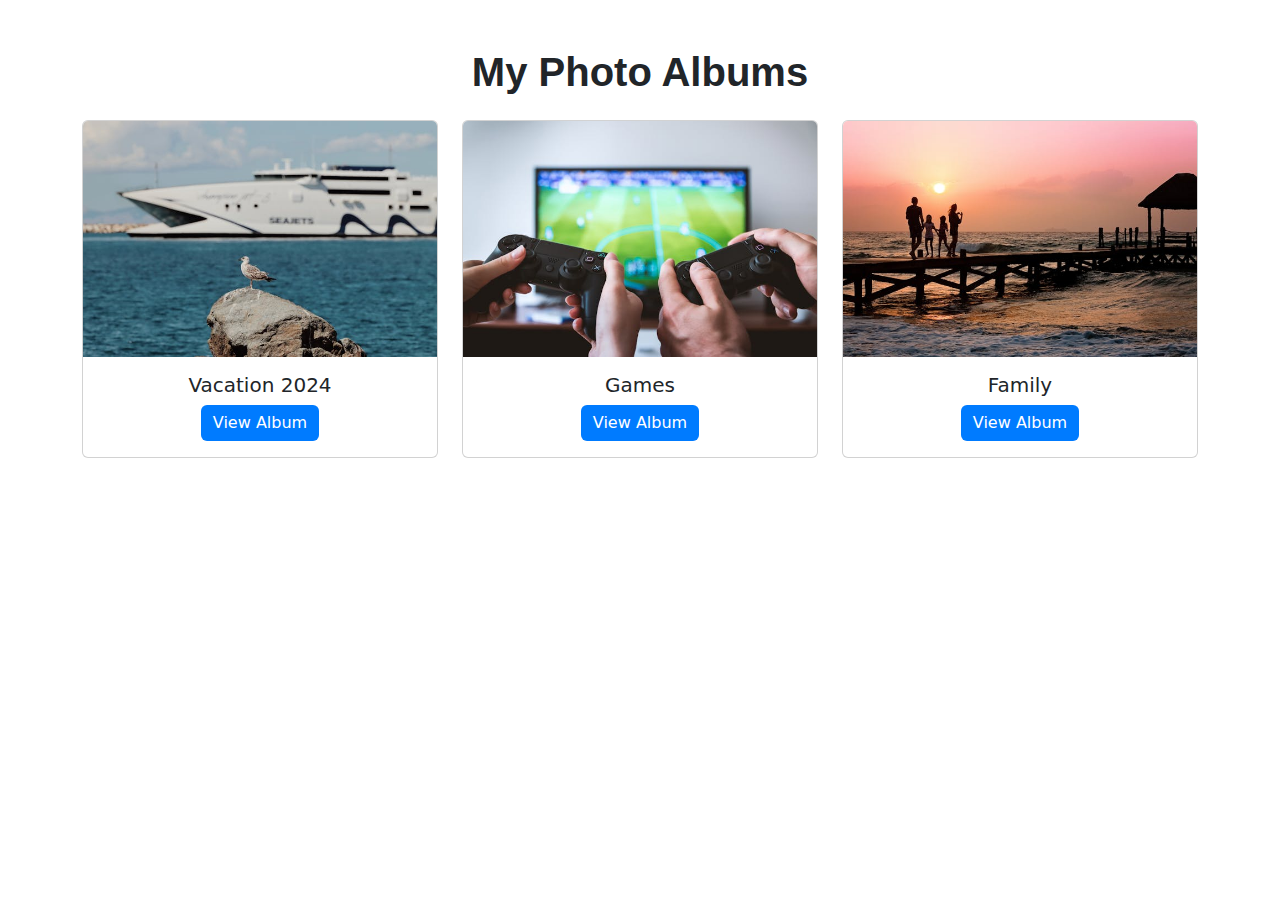
<file: index.html>
<!DOCTYPE html>
<html lang="en">
<head>
    <meta charset="UTF-8">
    <meta name="viewport" content="width=device-width, initial-scale=1.0">
    <title>Photo Album</title>
    <!-- Bootstrap CSS -->
    <link href="https://cdn.jsdelivr.net/npm/bootstrap@5.3.0-alpha1/dist/css/bootstrap.min.css" rel="stylesheet">
    <!-- Custom CSS -->
    <link rel="stylesheet" href="style.css">
</head>
<body>

    <div class="container py-5">
        <h1 class="text-center mb-4">My Photo Albums</h1>
        <div class="row">
            <!-- Album 1 -->
            <div class="col-lg-4 col-md-6 mb-4">
                <div class="card album-card">
                    <img src="./images/pexels-efrem-efre-2786187-28807569.jpg" class="card-img-top" alt="Album 1">
                    <div class="card-body text-center">
                        <h5 class="card-title">Vacation 2024</h5>
                        <a href="album_vacation.html" class="btn btn-primary">View Album</a>
                    </div>
                </div>
            </div>
            <!-- Album 2 -->
            <div class="col-lg-4 col-md-6 mb-4">
                <div class="card album-card">
                    <img src="./images/pexels-jeshoots-com-147458-442576.jpg" class="card-img-top" alt="Album 2">
                    <div class="card-body text-center">
                        <h5 class="card-title">Games</h5>
                        <a href="album_games.html" class="btn btn-primary">View Album</a>
                    </div>
                </div>
            </div>
            <!-- Album 3 -->
            <div class="col-lg-4 col-md-6 mb-4">
                <div class="card album-card">
                    <img src="./images/pexels-pixabay-39691.jpg" class="card-img-top" alt="Album 3">
                    <div class="card-body text-center">
                        <h5 class="card-title">Family</h5>
                        <a href="album_family.html" class="btn btn-primary">View Album</a>
                    </div>
                </div>
            </div>
        </div>
    </div>

</body>
</html>
</file>
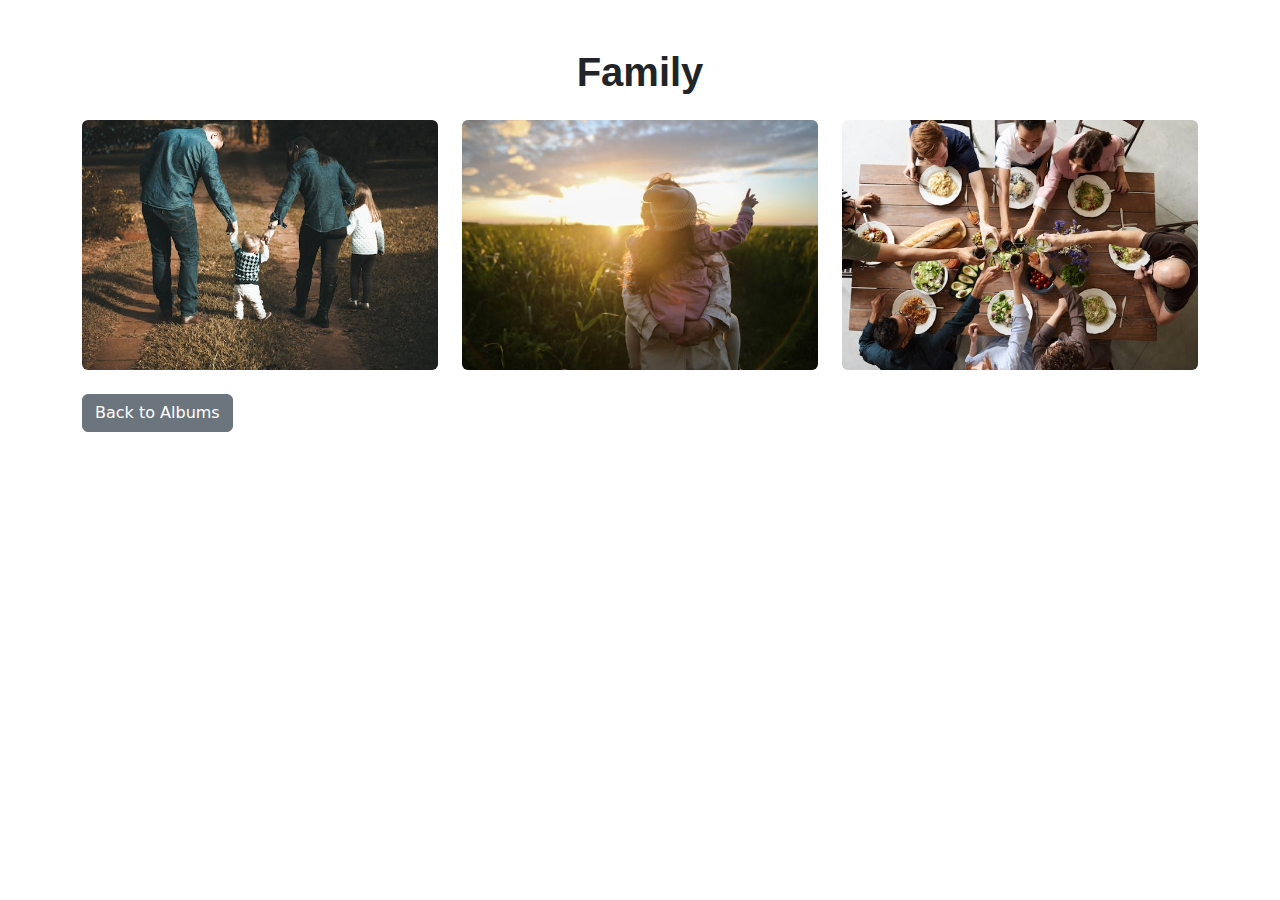
<file: album_family.html>
<!DOCTYPE html>
<html lang="en">
<head>
    <meta charset="UTF-8">
    <meta name="viewport" content="width=device-width, initial-scale=1.0">
    <title>Album Details</title>
    <!-- Bootstrap CSS -->
    <link href="https://cdn.jsdelivr.net/npm/bootstrap@5.3.0-alpha1/dist/css/bootstrap.min.css" rel="stylesheet">
    <!-- Custom CSS -->
    <link rel="stylesheet" href="style.css">
</head>
<body>

    <div class="container py-5">
        <h1 class="text-center mb-4">Family</h1>
        <div class="row photo-gallery">
            <!-- Photo 1 -->
            <div class="col-lg-4 col-md-6 mb-4">
                <img src="./images/pexels-vidalbalielojrfotografia-1682497.jpg" class="img-fluid rounded" alt="Photo 1">
            </div>
            <!-- Photo 2 -->
            <div class="col-lg-4 col-md-6 mb-4">
                <img src="./images/pexels-dariaobymaha-1683975.jpg" class="img-fluid rounded" alt="Photo 2">
            </div>
            <!-- Photo 3 -->
            <div class="col-lg-4 col-md-6 mb-4">
                <img src="./images/pexels-fauxels-3184183.jpg" class="img-fluid rounded" alt="Photo 3">
            </div>
        </div>
        <a href="index.html" class="btn btn-secondary">Back to Albums</a>
    </div>

</body>
</html>
</file>
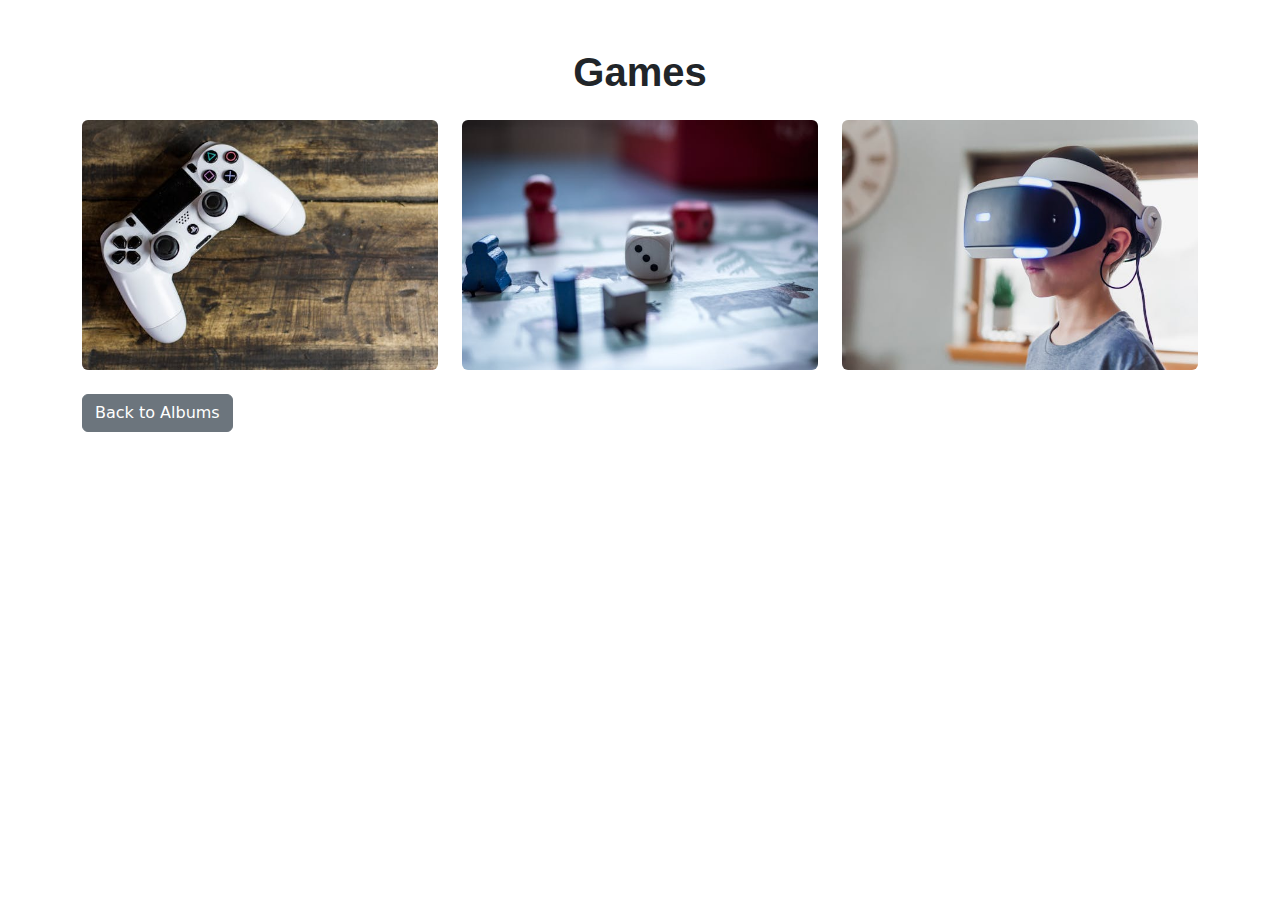
<file: album_games.html>
<!DOCTYPE html>
<html lang="en">
<head>
    <meta charset="UTF-8">
    <meta name="viewport" content="width=device-width, initial-scale=1.0">
    <title>Album Details</title>
    <!-- Bootstrap CSS -->
    <link href="https://cdn.jsdelivr.net/npm/bootstrap@5.3.0-alpha1/dist/css/bootstrap.min.css" rel="stylesheet">
    <!-- Custom CSS -->
    <link rel="stylesheet" href="style.css">
</head>
<body>

    <div class="container py-5">
        <h1 class="text-center mb-4">Games</h1>
        <div class="row photo-gallery">
            <!-- Photo 1 -->
            <div class="col-lg-4 col-md-6 mb-4">
                <img src="./images/pexels-pixabay-275033.jpg" class="img-fluid rounded" alt="Photo 1">
            </div>
            <!-- Photo 2 -->
            <div class="col-lg-4 col-md-6 mb-4">
                <img src="./images/pexels-pixabay-278918.jpg" class="img-fluid rounded" alt="Photo 2">
            </div>
            <!-- Photo 3 -->
            <div class="col-lg-4 col-md-6 mb-4">
                <img src="./images/pexels-thepaintedsquare-3405456.jpg" class="img-fluid rounded" alt="Photo 3">
            </div>
        </div>
        <a href="index.html" class="btn btn-secondary">Back to Albums</a>
    </div>

</body>
</html>
</file>
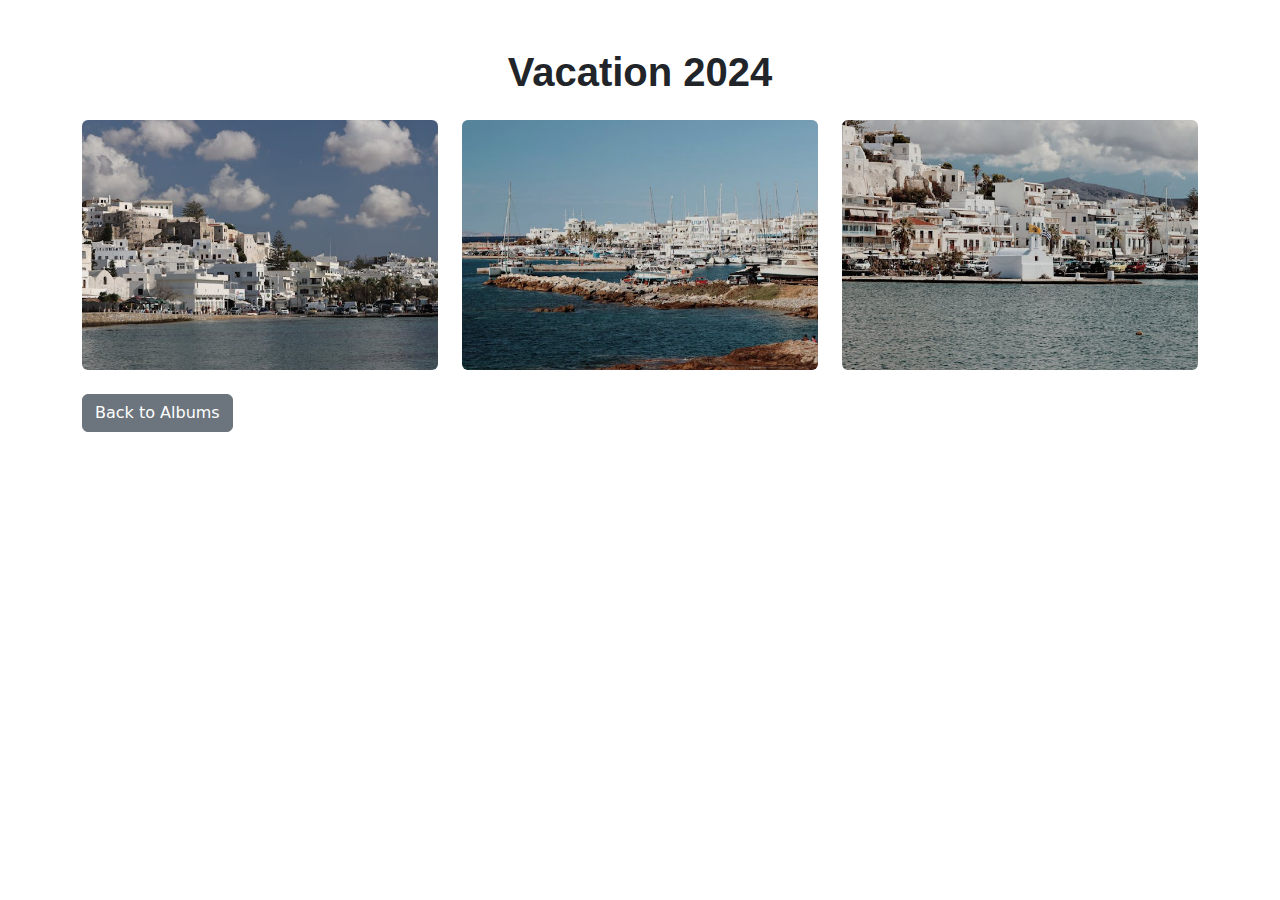
<file: album_vacation.html>
<!DOCTYPE html>
<html lang="en">
<head>
    <meta charset="UTF-8">
    <meta name="viewport" content="width=device-width, initial-scale=1.0">
    <title>Album Details</title>
    <!-- Bootstrap CSS -->
    <link href="https://cdn.jsdelivr.net/npm/bootstrap@5.3.0-alpha1/dist/css/bootstrap.min.css" rel="stylesheet">
    <!-- Custom CSS -->
    <link rel="stylesheet" href="style.css">
</head>
<body>

    <div class="container py-5">
        <h1 class="text-center mb-4">Vacation 2024</h1>
        <div class="row photo-gallery">
            <!-- Photo 1 -->
            <div class="col-lg-4 col-md-6 mb-4">
                <img src="./images/pexels-efrem-efre-2786187-28396348.jpg" class="img-fluid rounded" alt="Photo 1">
            </div>
            <!-- Photo 2 -->
            <div class="col-lg-4 col-md-6 mb-4">
                <img src="./images/pexels-efrem-efre-2786187-28807567.jpg" class="img-fluid rounded" alt="Photo 2">
            </div>
            <!-- Photo 3 -->
            <div class="col-lg-4 col-md-6 mb-4">
                <img src="./images/pexels-efrem-efre-2786187-28820483.jpg" class="img-fluid rounded" alt="Photo 3">
            </div>
        </div>
        <a href="index.html" class="btn btn-secondary">Back to Albums</a>
    </div>

</body>
</html>
</file>
<file: style.css>
/* Stilizăm header-ul principal */
h1 {
    font-family: 'Arial', sans-serif;
    font-weight: bold;
    margin-bottom: 30px;
}

/* Cardurile de albume */
.album-card {
    transition: transform 0.3s, box-shadow 0.3s;
}

.album-card:hover {
    transform: translateY(-5px);
    box-shadow: 0 10px 20px rgba(0, 0, 0, 0.2);
}

/* Stil pentru imaginile din album */
.photo-gallery img {
    width: 100%;
    height: 250px;
    object-fit: cover;
    transition: transform 0.3s;
}

.photo-gallery img:hover {
    transform: scale(1.05);
}

/* Butonul din pagina albumului */
.btn-primary {
    background-color: #007bff;
    border: none;
}

.btn-primary:hover {
    background-color: #0056b3;
}
</file>
